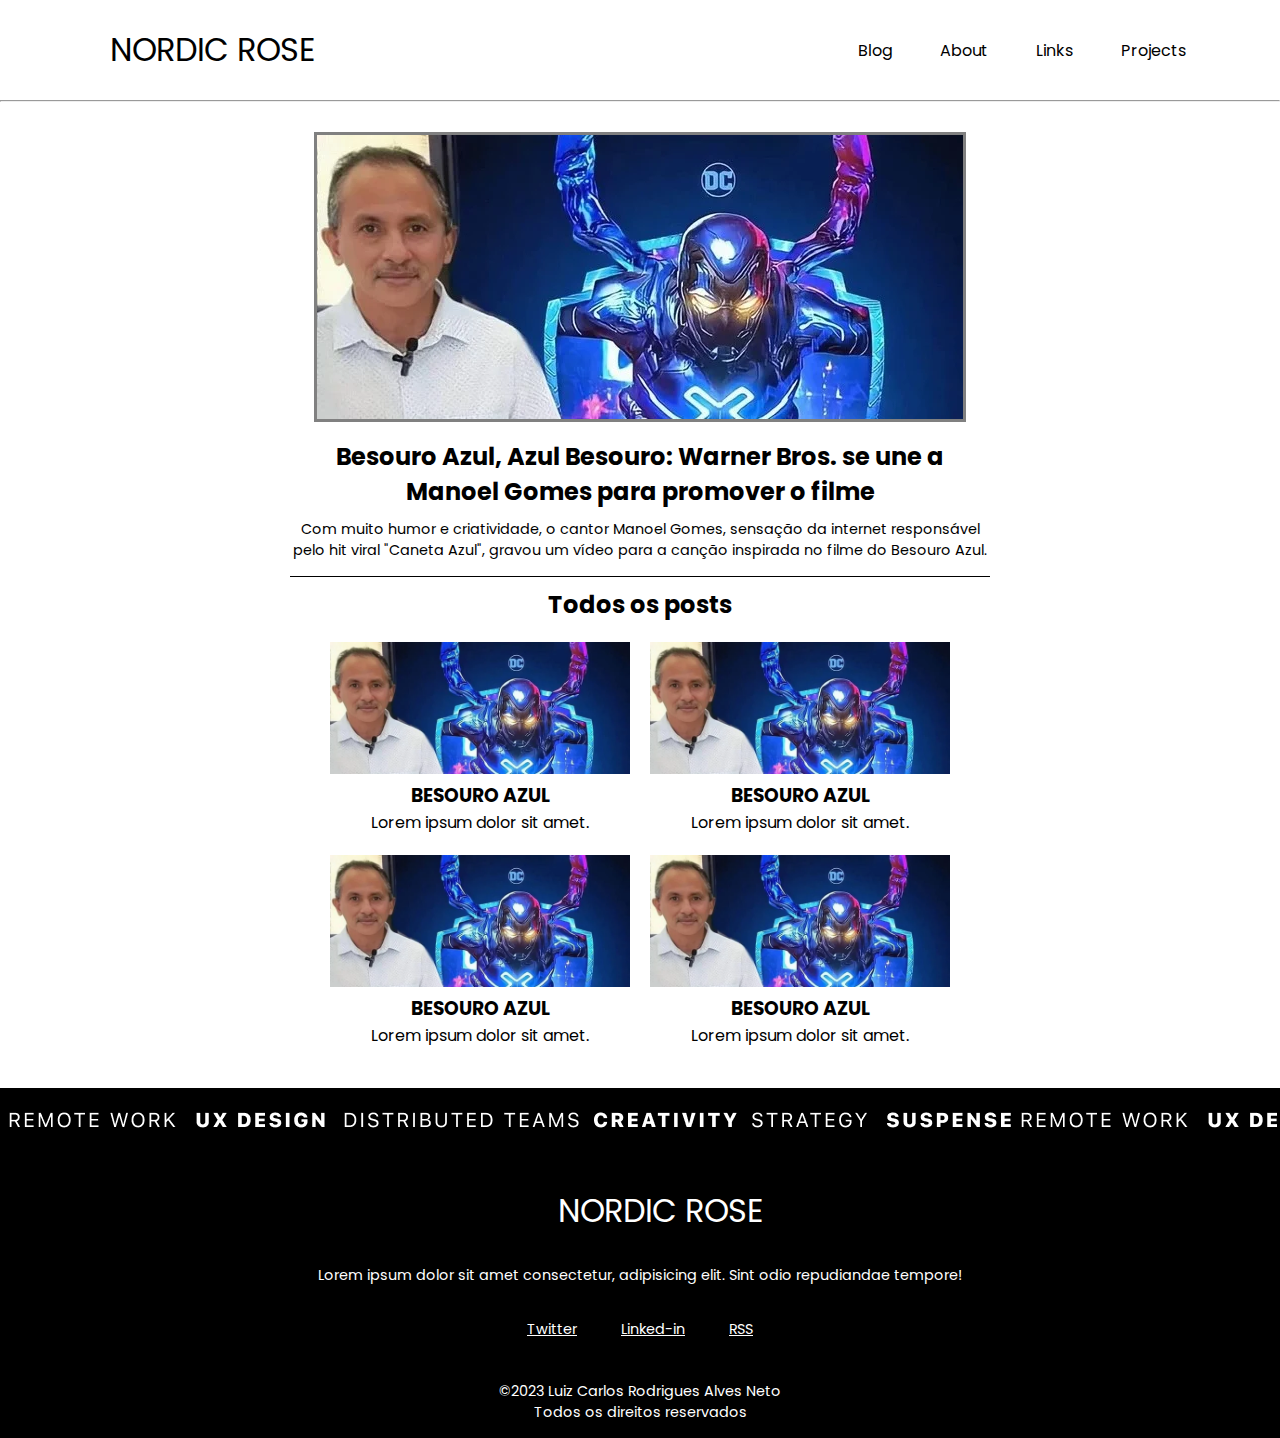
<file: index.html>
<!DOCTYPE html>
<html lang="en">
  <head>
    <meta charset="UTF-8" />
    <meta name="viewport" content="width=device-width, initial-scale=1.0" />
    <title>Caneta azul - Cultura é essencial!</title>
    <link rel="stylesheet" href="style.css" />
  </head>
  <body>
    <div class="header-container">
      <!--Incio container do header-->
      <header>
        <div class="logo">
          <a href="index.html">Nordic Rose</a>
        </div>
        <nav id="nav-header">
          <ul>
            <li>
              <a id="blog" href="blog.html"
                ><span class="nav-text">Blog</span></a
              >
            </li>
            <li>
              <a id="about" href="about.html"
                ><span class="nav-text">About</span></a
              >
            </li>
            <li>
              <a id="links" href="links.html"
                ><span class="nav-text">Links</span></a
              >
            </li>
            <li>
              <a id="projects" href="projects.html"
                ><span class="nav-text">Projects</span></a
              >
            </li>
          </ul>
        </nav>
      </header>
    </div>
    <hr />
    <!--Fim container do header-->
    <!--Inicio container do main-article-->
    <div class="main-container">
      <article id="main-article">
        <a href="besouroAzul.html"
          ><img id="main-img" src="img/manoel.webp" />
          <h2 class="title">
            Besouro Azul, Azul Besouro: Warner Bros. se une a Manoel Gomes para
            promover o filme
          </h2>
          <p class="sub-article">
            Com muito humor e criatividade, o cantor Manoel Gomes, sensação da
            internet responsável pelo hit viral "Caneta Azul", gravou um vídeo
            para a canção inspirada no filme do Besouro Azul.
          </p></a
        >
      </article>
    </div>
    <!--Fim container do main-article-->
    <!--Inicio container articles-container-->
    <div id="articles-container">
      <h2 style="text-align: center">Todos os posts</h2>
      <nav>
        <ul class="two-collums">
          <li>
            <a href="">
              <img src="img/manoel.webp" width="300" />
              <h3 id="primeiro">BESOURO AZUL</h3>
              <p>Lorem ipsum dolor sit amet.</p>
            </a>
          </li>
          <li>
            <a href="">
              <img src="img/manoel.webp" width="300" />
              <h3 id="segundo">BESOURO AZUL</h3>
              <p>Lorem ipsum dolor sit amet.</p>
            </a>
          </li>
          <li>
            <a href="">
              <img src="img/manoel.webp" width="300" />
              <h3 id="terceiro">BESOURO AZUL</h3>
              <p>Lorem ipsum dolor sit amet.</p>
            </a>
          </li>
          <li>
            <a href="">
              <img src="img/manoel.webp" width="300" />
              <h3 id="quarto">BESOURO AZUL</h3>
              <p>Lorem ipsum dolor sit amet.</p>
            </a>
          </li>
        </ul>
      </nav>
    </div>
    <!--Fim container articles-container-->
    <!--Inicio container Footer-container-->
    <div id="footer-container">
      <footer>
        <div class="logo">
          <a style="color: white" href="index.html">Nordic Rose</a>
        </div>
        <p>
          Lorem ipsum dolor sit amet consectetur, adipisicing elit. Sint odio
          repudiandae tempore!
        </pe=>
        <ul>
          <li><a>Twitter</a></li>
          <li><a>Linked-in</a></li>
          <li><a>RSS</a></li>
        </ul>
        <p id="rights">©2023 Luiz Carlos Rodrigues Alves Neto <br> Todos os direitos reservados</p>
      </footer>
    </div>
    <!--Fim container Footer-container-->
  </body>
</html>
</file>
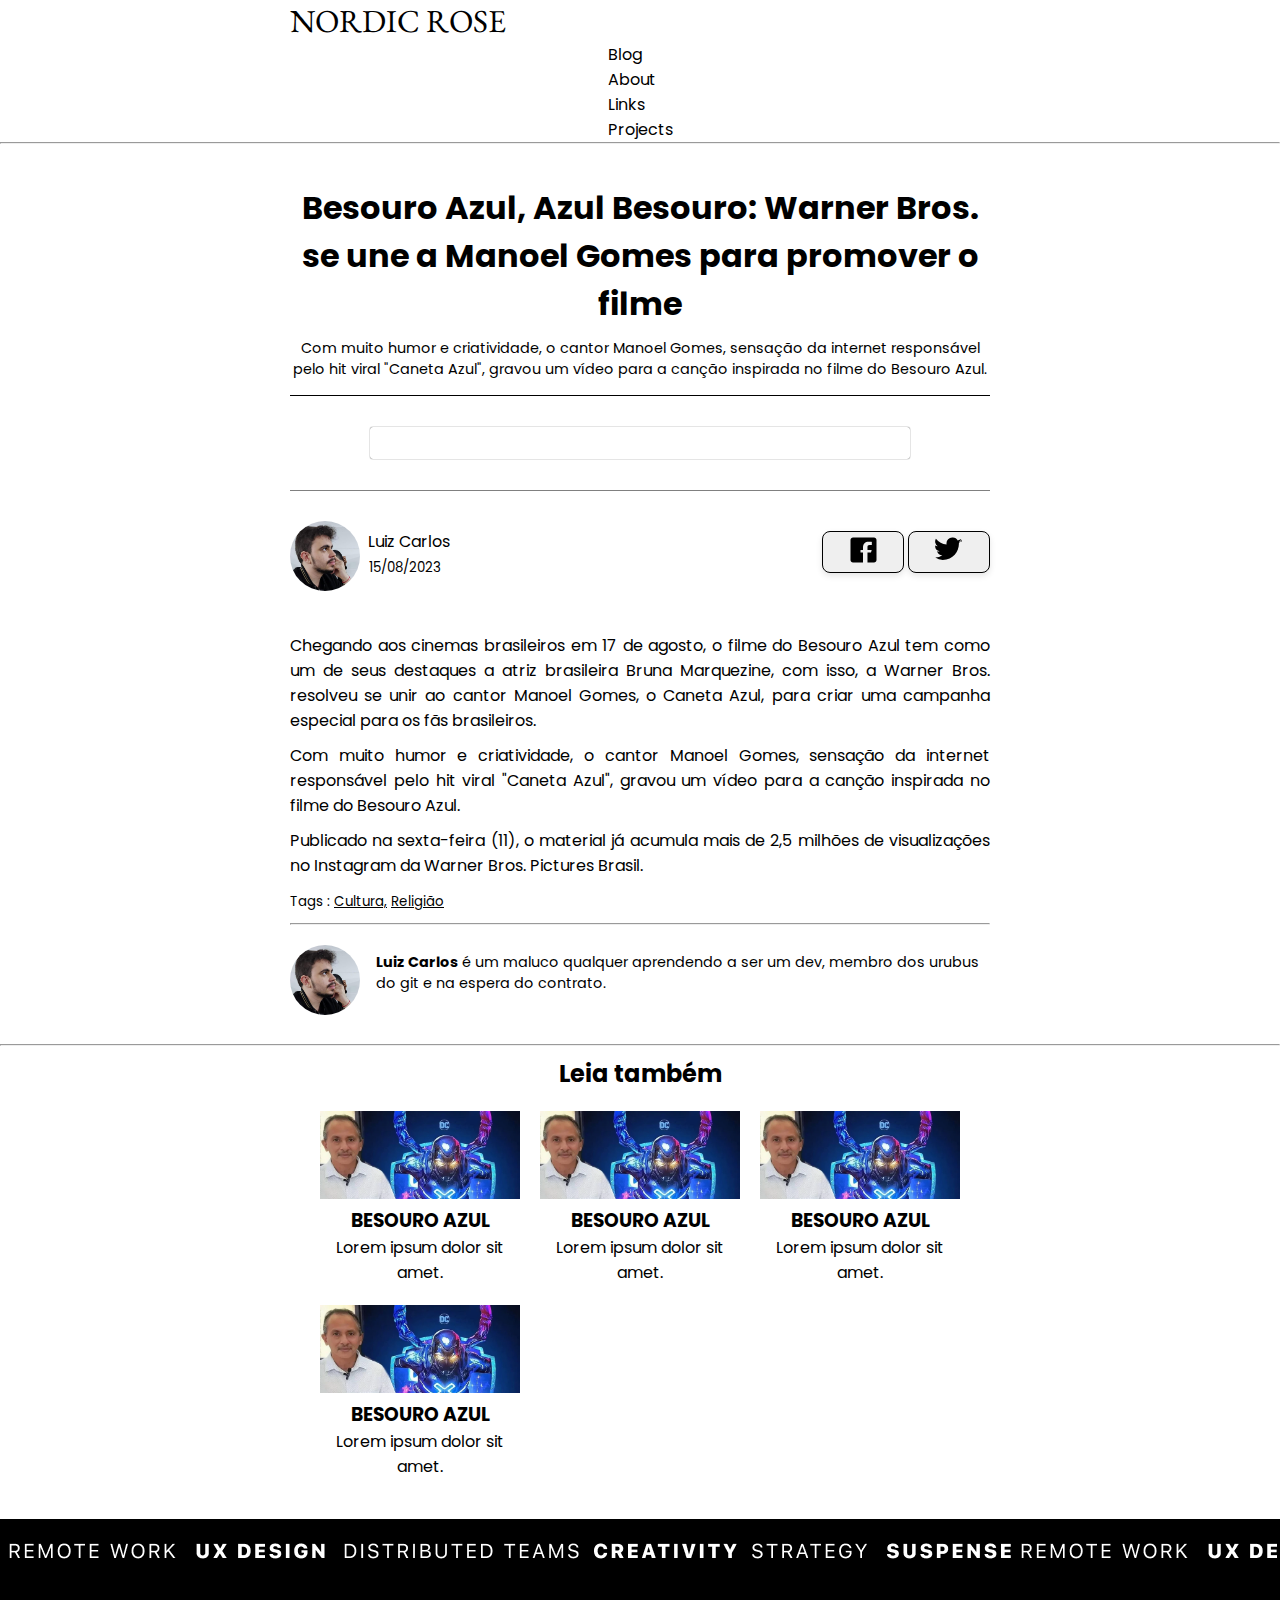
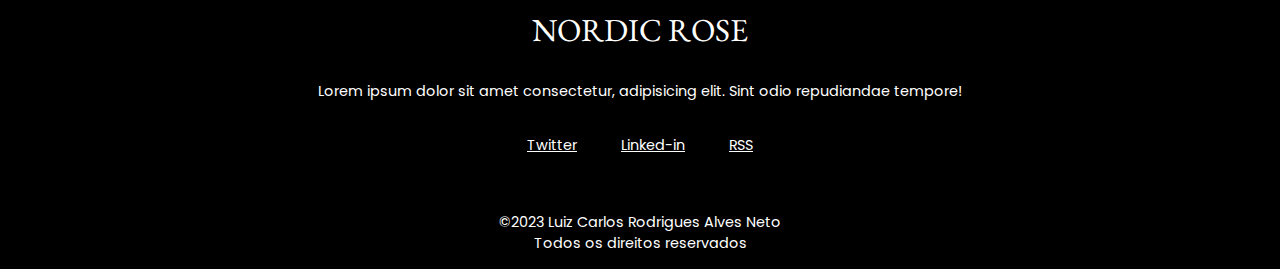
<file: postManuel.html>
<!DOCTYPE html>
<html lang="en">
  <head>
    <meta charset="UTF-8" />
    <meta name="viewport" content="width=device-width, initial-scale=1.0" />
    <title>Caneta azul - Cultura é essencial!</title>
    <link rel="stylesheet" href="styles/stylePost.css" />
    <script async defer src="https://www.instagram.com/embed.js"></script>
  </head>
  <body>
    <div class="header-container">
      <!--Incio container do headerr-->
      <header>
        <div class="logo">
          <a href="index.html">Nordic Rose</a>
        </div>
        <nav id="nav-header">
          <ul>
            <li>
              <a id="blog" class="clicked" href="index.html"
                ><span class="nav-text">Blog</span></a
              >
            </li>
            <li>
              <a id="about" href="about.html"
                ><span class="nav-text">About</span></a
              >
            </li>
            <li>
              <a id="links" href="links.html"
                ><span class="nav-text">Links</span></a
              >
            </li>
            <li>
              <a id="projects" href="projects.html"
                ><span class="nav-text">Projects</span></a
              >
            </li>
          </ul>
        </nav>
      </header>
    </div>
    <hr />
    <!--Fim container do header-->
    <!--Inicio container do main-article-->
    <div class="main-container">
      <article id="main-article">
        <h2 class="title">
          Besouro Azul, Azul Besouro: Warner Bros. se une a Manoel Gomes para
          promover o filme
        </h2>
        <p class="sub-article">
          Com muito humor e criatividade, o cantor Manoel Gomes, sensação da
          internet responsável pelo hit viral "Caneta Azul", gravou um vídeo
          para a canção inspirada no filme do Besouro Azul.
        </p>
        <div style="padding-bottom: 30px"></div>
        <blockquote
          class="instagram-media"
          data-instgrm-permalink="https://www.instagram.com/reel/Cv0ey_kg9Zr/?ig_rid=063c1d4f-7ab2-4a64-adc7-8d4ce92f6d93"
          data-instgrm-version="13"
          style="
            background: #fff;
            border: 0;
            border-radius: 3px;
            box-shadow: 0px 0px 1px 0px rgba(0, 0, 0, 0.5),
              0px 0px 1px 0px rgba(0, 0, 0, 0.5);
            margin: 1px auto;
            max-width: 540px;
            min-width: 326px;
            padding: 0;
            width: 99.375%;
            width: -webkit-calc(100% - 2px);
            width: calc(100% - 2px);
          "
        >
          <div style="padding: 16px">
            <a
              href="https://www.instagram.com/reel/Cv0ey_kg9Zr/?ig_rid=063c1d4f-7ab2-4a64-adc7-8d4ce92f6d93"
              style="
                color: #000;
                font-family: Arial, sans-serif;
                font-size: 14px;
                font-style: normal;
                font-weight: normal;
                line-height: 17px;
                text-decoration: none;
                word-wrap: break-word;
                flex-wrap: wrap;
              "
              target="_blank"
            ></a>
          </div>
        </blockquote>
        <div style="margin-top: 30px; border-top: 1px solid gray"></div>
      </article>
    </div>
    <!--Fim container do main-article-->
    <!--Inicio post-container-->
    <div id="post-container">
      <section id="post">
        <header>
          <div class="post-div">
            <img src="img/eu.jpg" class="person-icon" />
            <p class="person-name">Luiz Carlos</p>
            <small class="date">15/08/2023</small>
          </div>
          <nav id="nav-post" class="post-div">
            <ul>
              <li>
                <button>
                  <svg class="icone-facebook" xmlns="http://www.w3.org/2000/svg" viewBox="0 0 24 24">
                    <path d="M20 2H4C2.896 2 2 2.896 2 4v16c0 1.104.896 2 2 2h8V14h-2v-2h2V9.968c0-2.95 1.804-4.57 4.442-4.57 1.248 0 2.318.092 2.622.134v2.443h-1.794c-1.411 0-1.688.671-1.688 1.657V12h3.375l-.555 2h-2.82V22h5.22c1.104 0 2-.896 2-2V4c0-1.104-.896-2-2-2z"/>
                  </svg>
                </button>
              </li>
              <li>
                <button>
                  <svg class="icone-twitter" xmlns="http://www.w3.org/2000/svg" viewBox="0 0 24 24">
                    <path d="M22.46 5.083a9.004 9.004 0 0 1-2.575.707 4.513 4.513 0 0 0 1.982-2.495 9.01 9.01 0 0 1-2.866 1.095A4.492 4.492 0 0 0 14.483 2a4.51 4.51 0 0 0-4.507 4.507c0 .354.04.699.11 1.034A12.816 12.816 0 0 1 1.527 2.91a4.5 4.5 0 0 0 1.39 5.998 4.5 4.5 0 0 1-2.039-.56c-.005.056-.005.115-.005.173a4.507 4.507 0 0 0 3.612 4.425 4.54 4.54 0 0 1-2.036.08 4.507 4.507 0 0 0 4.213 3.133A9.037 9.037 0 0 1 1 18.065 12.789 12.789 0 0 0 6.945 20c8.4 0 13-6.961 13-13 0-.198-.005-.396-.014-.593a9.129 9.129 0 0 0 2.235-2.31"/>
                </button>
               </li>
            </ul>
          </nav>
        </header>
          <p>Chegando aos cinemas brasileiros em 17 de agosto, o filme do Besouro Azul tem como um de seus destaques a atriz brasileira Bruna Marquezine, com isso, a Warner Bros. resolveu se unir ao cantor Manoel Gomes, o Caneta Azul, para criar uma campanha especial para os fãs brasileiros.</p>
          <p>Com muito humor e criatividade, o cantor Manoel Gomes, sensação da internet responsável pelo hit viral "Caneta Azul", gravou um vídeo para a canção inspirada no filme do Besouro Azul.</p>
          <p>Publicado na sexta-feira (11), o material já acumula mais de 2,5 milhões de visualizações no Instagram da Warner Bros. Pictures Brasil.</p>
        </section>
        <small>Tags : <span style="text-decoration: underline;">Cultura,</span> <span style="text-decoration: underline;">Religião</span></small>
        <hr style="margin-top:10px; margin-bottom:20px">
        <section id="about-me">
          <img src="img/eu.jpg" class="person-icon" />          
          <span><b>Luiz Carlos</b> é um maluco qualquer aprendendo a ser um dev, membro dos urubus do git e na espera do contrato.</span>
        </section>
    </div>
    <!--Fim post-container-->
    <hr style="clear: both;">
    <!--Inicio container articles-container-->
    <div id="articles-container">
      <h2 style="text-align: center">Leia também</h2>
      <nav>
        <ul class="three-collums">
          <li>
            <a href="">
              <img src="img/manoel.webp" width="200" />
              <h3 id="primeiro">BESOURO AZUL</h3>
              <p>Lorem ipsum dolor sit amet.</p>
            </a>
          </li>
          <li>
            <a href="">
              <img src="img/manoel.webp" width="200" />
              <h3 id="segundo">BESOURO AZUL</h3>
              <p>Lorem ipsum dolor sit amet.</p>
            </a>
          </li>
          <li>
            <a href="">
              <img src="img/manoel.webp" width="200" />
              <h3 id="terceiro">BESOURO AZUL</h3>
              <p>Lorem ipsum dolor sit amet.</p>
            </a>
          </li>
          <li>
            <a href="">
              <img src="img/manoel.webp" width="200" />
              <h3 id="quarto">BESOURO AZUL</h3>
              <p>Lorem ipsum dolor sit amet.</p>
            </a>
          </li>
        </ul>
      </nav>
    </div>
    <!--Fim container articles-container-->
    <!--Inicio container Footer-container-->
    <div id="footer-container">
      <footer>
        <div class="logo">
          <a style="color: white" href="index.html">Nordic Rose</a>
        </div>
        <p>
          Lorem ipsum dolor sit amet consectetur, adipisicing elit. Sint odio
          repudiandae tempore!
        </p>
        <ul>
          <li><a>Twitter</a></li>
          <li><a>Linked-in</a></li>
          <li><a>RSS</a></li>
        </ul>
        <p id="rights">
          ©2023 Luiz Carlos Rodrigues Alves Neto <br />
          Todos os direitos reservados
        </p>
      </footer>
    </div>
    <!--Fim container Footer-container-->
  </body>
</html>
</file>
<file: style.css>
@import url("https://fonts.googleapis.com/css2?family=Poppins&display=swap");

/* Configurações Gerais */
* {
  margin: 0;
  padding: 0;
}

ul {
  list-style-type: none;
}

a {
  text-decoration: none;
  color: black;
}

body {
  font-family: "Poppins", sans-serif;
}

h2 {
  margin: 10px;
}

header {
  height: 100px;
  display: grid;
  grid-template-columns: 300px 840px;
  align-items: center;
}

article {
  display: flex;
}

div {
  width: 1140px;
  margin: 0 auto;
}

/* Configurações Header */
.logo a {
  padding-inline-start: 40px;
  font-size: 2em;
  text-transform: uppercase;
}

#nav-header ul {
  float: right;
}

#nav-header ul li {
  float: left;
}

#nav-header ul li a {
  display: flex;
  padding: 0.85em 1.5em;
  color: black;
  transition: 0.3s all ease-in-out;
}

#nav-header ul li a:hover {
  font-weight: bold;
  transform: scale(1.1);
}

/*Configurações Main*/
.main-container {
  display: flex;
  justify-content: center;
}

#main-article {
  width: 700px;
  justify-content: center;
  flex-wrap: wrap;
  margin-top: 30px;
  text-align: center;
}

#main-article a .title {
  transition: 0.1s all ease-in-out;
}

#main-article:hover a .title {
  transform: scale(1.1);
}

#main-img {
  border: 3px solid gray;
}

.sub-article {
  font-size: 0.9em;
  border-bottom: 1px solid black;
  text-align: center;
  padding-bottom: 15px;
}

#articles-container {
  width: 40%;
}

/*Configuraçoes Article Section*/
.two-collums {
  margin-bottom: 30px;
  display: grid;
  grid-template-columns: 1fr 1fr;
  align-items: center;
  justify-content: center;
}

.two-collums li {
  padding: 10px;
  text-align: center;
}

.two-collums li a h3 {
  transition: 0.1s all ease-in-out;
}

.two-collums li a:hover h3#primeiro,
.two-collums li a:hover h3#segundo,
.two-collums li a:hover h3#terceiro,
.two-collums li a:hover h3#quarto {
  transform: scale(1.1);
}

/* Configurações Footer */
#footer-container {
  width: 100%;
  background-color: black;
}

footer {
  background: url(img/faixaFooter.png) repeat-x;
  display: flex;
  height: 350px;
  text-align: center;
  color: white;
  flex-wrap: nowrap;
  flex-direction: column;
  align-content: center;
  justify-content: flex-end;
}

footer p {
  margin-top: 30px;
  font-size: 0.9em;
  text-align: center;
}

footer p#rights {
  padding-bottom: 15px;
}

footer ul {
  margin-top: 30px;
  margin-bottom: 10px;
}

footer ul li {
  padding: 20px;
  display: inline;
  align-items: center;
}

footer ul li a {
  font-size: 0.9em;
  color: white;
  text-decoration: underline;
  transition: 0.1s all ease-in-out;
}

footer ul li:hover a {
  color: burlywood;
  cursor: pointer;  
}
</file>
<file: styles/stylePost.css>
@import url("https://fonts.googleapis.com/css2?family=Poppins&display=swap");
@import url("https://fonts.googleapis.com/css2?family=EB+Garamond:wght@500&display=swap");

/* Configurações Gerais */
* {
  margin: 0;
  padding: 0;
  box-sizing: border-box;
}

ul {
  list-style-type: none;
}

a {
  text-decoration: none;
  color: black;
}

body {
  font-family: "Poppins", sans-serif;
}

h2 {
  margin: 10px;
}

header {
  width: 100%;
}

article {
  display: flex;
}

div {
  width: 700px;
  margin: 0 auto;
}

/* Configurações Header */

.flex {
  justify-content: flex-end;
}

.header-container {
  width: 100vw;
}

.logo a {
  display: inline-block;
  width: 30vh;
  font-size: 2em;
  text-transform: uppercase;
  font-family: "EB Garamond", serif;
}

#nav-header {
  min-height: 70px;
  display: flex;
  justify-content: space-around;
  align-items: center;
  padding: 0 24px;
}

.nav-menu {
  display: flex;
  justify-content: space-around;
  align-items: center;
  gap: 60px;
}

.nav-menu li a {
  position: relative;
  display: inline-block;
  padding: 0.85em 1.5em;
  color: black;
}

.nav-menu li a.clicked {
  color: gray;
}

.nav-menu li a.clicked::before,
.nav-menu li a.clicked::after {
  content: "";
  position: absolute;
  bottom: -9px;
  left: 50%;
  width: calc(100% - 40px);
  height: 2px;
  background-color: gray;
  transform: translateX(-50%);
}

.nav-menu li a.clicked::before {
  margin-left: -10px;
}

.nav-menu li a.clicked::after {
  margin-left: 10px;
}

.nav-menu li a .nav-text {
  transition: 0.2s all ease-in-out;
}

.nav-menu li a .nav-text:hover {
  color: black;
}

.nav-menu li a:not(.clicked) .nav-text:hover {
  color: gray;
}

.nav-menu li a:not(.clicked) .nav-text:hover::before,
.nav-menu li a:not(.clicked) .nav-text:hover::after {
  content: "";
  position: absolute;
  bottom: -9px;
  left: 50%;
  width: calc(100% - 40px);
  height: 2px;
  background-color: gray;
  transform: translateX(-50%);
}

.flex {
  display: flex;
}

.hamburger {
  align-self: flex-end;
  width: 10%;
  margin: 0;
  display: none;
  cursor: pointer;
}

.bar {
  display: block;
  width: 25px;
  height: 3px;
  margin: 5px auto;
  transition: all 0.3s ease-in-out;
  -webkit-transition: all 0.3s ease-in-out;
  background-color: black;
}

/*Configurações Main*/
.main-container {
  display: flex;
  justify-content: center;
}

#main-article {
  width: 700px;
  justify-content: center;
  flex-wrap: wrap;
  margin-top: 30px;
  text-align: center;
}

#main-article .title {
  font-size: 2em;
}

#main-img {
  border: 3px solid gray;
  margin: 15px;
}

.sub-article {
  font-size: 0.9em;
  border-bottom: 1px solid black;
  text-align: center;
  padding-bottom: 15px;
}

#articles-container {
  width: 40%;
}

/*Configurações Post Section*/

#post-container {
  margin-top: 30px;
}

#post {
  display: flex;
  flex-direction: column;
  align-items: center;
}

.person-icon {
  width: 70px;
  height: 70px;
  border-radius: 50%;
  display: inline;
  float: left;
}

#post p.person-name {
  padding-top: 0.5em;
  margin-left: 4.9em;
  padding-bottom: 0;
}

.date {
  margin-left: 0.7em;
}

#post p {
  padding-bottom: 10px;
  text-align: justify;
}

.icone-facebook,
.icone-twitter {
  width: 30px;
  height: 30px;
}

#nav-post {
  width: 100%;
  display: flex;
  flex-direction: row-reverse;  
  position: relative;
  top: -60px;

}

#nav-post ul li {
  display: inline;
}

#nav-post ul li button {
  border-radius: 8px;
  padding: 3px 25px;
  font-size: 16px;
  border: 1px solid black;
  cursor: pointer;
  box-shadow: 0px 3px 6px rgba(0, 0, 0, 0.1);
  transition: transform 0.2s, box-shadow 0.2s;
}
#nav-post ul li button:hover {
  transform: translateY(-2px);
  box-shadow: 0px 5px 10px rgba(0, 0, 0, 0.2);
}

#about-me {
  margin-bottom: 50px;
}

#about-me span {
  display: block;
  padding-top: 0.5em;
  margin-left: 6em;
  font-size: 0.9em;
}

/*Configuraçoes Article Section*/
.three-collums {
  margin-bottom: 30px;
  display: grid;
  grid-template-columns: 1fr 1fr 1fr;
  align-items: center;
  justify-content: center;
}

.three-collums li {
  padding: 10px;
  text-align: center;
  transition: transform 0.3s, box-shadow 0.2s ease-in-out;
}

.three-collums li:hover {
  transform: scale(1.1);
  box-shadow: 0px 5px 10px rgba(0, 0, 0, 0.2);
}

/**/

.comment-container {
  width: 100%;
  border: 1px solid gray;
  margin: 50px 0;
  padding: 10px 20px;
  border-radius: 5px;
  margin-top: 80px;
  box-shadow: 0 0 2px 1px gray;
}

.comment-container p {
  text-align: left;
  font-size: 1.5em;
}

.comment-form input, .comment-form textarea{
  width: 100%;
  padding: 10px;
  margin: 5px 0;
  box-sizing: border-box;
  outline: none;
  font-size: 13px;
  border: 1px solid #ddd;
  color: #777;
}

.comment-form button {
  margin: 10px 0;
  border: none;
  background-color: #d0d0d0;
  padding: 10px;
  font-size: 18px;
  border-radius: 3px;
  color: #444;
  transition: .2s ease-in-out;
}

.comment-form button:hover {
  color: white;
  background-color: #444;
}

.comment-card .person-icon {
  transform: scale(.9);
}

.comment-card {
  display: grid;
  grid-template-columns: 10% auto;
  border-bottom: 1px solid gray ;
  padding: 15px 0;
  align-items: center;
}

.comment-info {
  display: flex;
  flex-direction: column;
}

.comment-info .nickname {
  font-size: .9em;
}

.comment-info .comment {
  margin: 5px 0;
}

/* Configurações newsletter */
#newsletter-container {
  width: 100;
  display: flex;
  justify-content: center;
  margin-bottom: 30px;
}

#newsletter-container form {
  border: 1px solid black;
  border-top: 10px solid black;
  text-align: center;
  padding: 25px;
}

#newsletter-container form label {
  font-size: 2rem;
}

#newsletter-container #submit {
  margin-top: 1em;
}

#newsletter-container form input {
  padding: 1.03em;
  border: 1px solid black;
}

#newsletter-container form p {
  font-size: 0.9em;
}

#newsletter-container form button {
  background: black;
  color: white;
  font-weight: bold;
  text-transform: uppercase;
  padding: 1.1em;
  border: none;
  margin-left: -4px;
}

#newsletter-container form button:hover {
  background-color: rgb(40, 40, 40);
}

/* Configurações Footer */
#footer-container {
  width: 100%;
  background-color: black;
}

footer {
  background: url(../img/faixaFooter.png) repeat-x;
  display: flex;
  height: 350px;
  text-align: center;
  color: white;
  flex-wrap: nowrap;
  flex-direction: column;
  align-content: center;
  justify-content: flex-end;
}

footer p {
  margin-top: 30px;
  font-size: 0.9em;
  text-align: center;
}

footer p#rights {
  padding-bottom: 15px;
  padding-top: 15px;
}

footer ul {
  margin-top: 30px;
  margin-bottom: 10px;
}

footer ul li {
  padding: 20px;
  display: inline;
  align-items: center;
}

footer ul li a {
  font-size: 0.9em;
  color: white;
  text-decoration: underline;
  transition: 0.1s all ease-in-out;
}

footer ul li:hover a {
  color: burlywood;
  cursor: pointer;
}

/*Media query*/

@media (max-width: 900px) {
  div {
    width: 90%;
  } 
  
  .header-container {
    width: auto;
  }
  
  #main-article .title {
    text-align: justify;
    font-size: 1.3em;
  }

  header#main {
    background-color: whitesmoke;
    position: fixed;
    z-index: 100;
  }

  footer {
    height: 300px;
  }

  #main-article {
    margin-top: 10vh;
    width: 80%;
  }

  #main-article a {
    width: 90%;
  }

  #main-article img {
    width: 100%;
  }

  #articles-container {
    width: 100%;
  }

  .hamburger {
    display: block;
  }

  .hamburger.active .bar:nth-child(2) {
    opacity: 0;
  }

  .hamburger.active .bar:nth-child(1) {
    transform: translatey(8px) rotate(45deg);
  }

  .hamburger.active .bar:nth-child(3) {
    transform: translatey(-8px) rotate(-45deg);
  }

  #nav-header {
    justify-content: space-between;
  }

  .nav-menu {
    position: fixed;
    left: 0;
    top: -100%;
    gap: 0;
    flex-direction: column;
    background-color: whitesmoke;
    width: 100%;
    text-align: center;
    transition: 0.3s ease-in-out;
    z-index: -1;
  }

  .nav-menu.active {
    top: 60px;
  }

  .nav-menu li{
    margin: 7px 0 ;
  }

  .nav-text {
    opacity: 0;
    border-bottom: 1px solid gray;
    
  }

  .nav-text.active {
    animation: delay 1s forwards;
  }

  @keyframes delay {
    to {
      opacity: 1;
    }
  }

  .nav-menu li a.clicked::before,
  .nav-menu li a.clicked::after,
  .nav-menu li a:not(.clicked) .nav-text:hover::before,
  .nav-menu li a:not(.clicked) .nav-text:hover::after {
    width: 0;
  }
  
  #post-container {
    width: 100%;  
  }

  #post-container header{
    width: 100%;
    display: flex;
    flex-direction: column;
  }

  #nav-post{
    justify-content: center;
    top: 0;
  }

  #nav-post ul {
    clear: both;
    margin: 15px 0;
    display: flex;
  }

  #nav-post ul li {
    display: flex;
  }

  #nav-post ul li button{
    padding: 0 15vw;
  }

  .post-div .person-icon, .post-div .person-name, .post-div .date {
    position: relative;
    left: 5vw;
  }

  #post p , #post small {
    width: 80%;
  }

  #about-me img.person-icon{
    position: relative;
    left: 2vw;
  }

  #about-me span {
    padding: 0;
  }

  .three-collums {
    grid-template-columns: 1fr;
    width: 100%;
  }

  .three-collums li {
    margin-bottom: 25px;
  }

  .three-collums li a img {
    width: 85%;
  }

  .three-collums li:hover {
    transform: unset;
  }

  .comment-container {
    width: 80%;
    margin-left: 10%;
  }

  .comment-form button {
    width: 100%;
  }

  .comment-card{
    width: 100%;
    grid-template-columns: 20% auto;
    box-shadow: 0 0 3px 0;
    margin: 6px;
    justify-items: end;
  }

  #newsletter-container form{
    display: flex;
    flex-direction: column;
    width: 80%;
  }

  #newsletter-container form input {
    width: 200px;
  }

  footer p {
    margin: 0 15px;
  }
}
</file>
